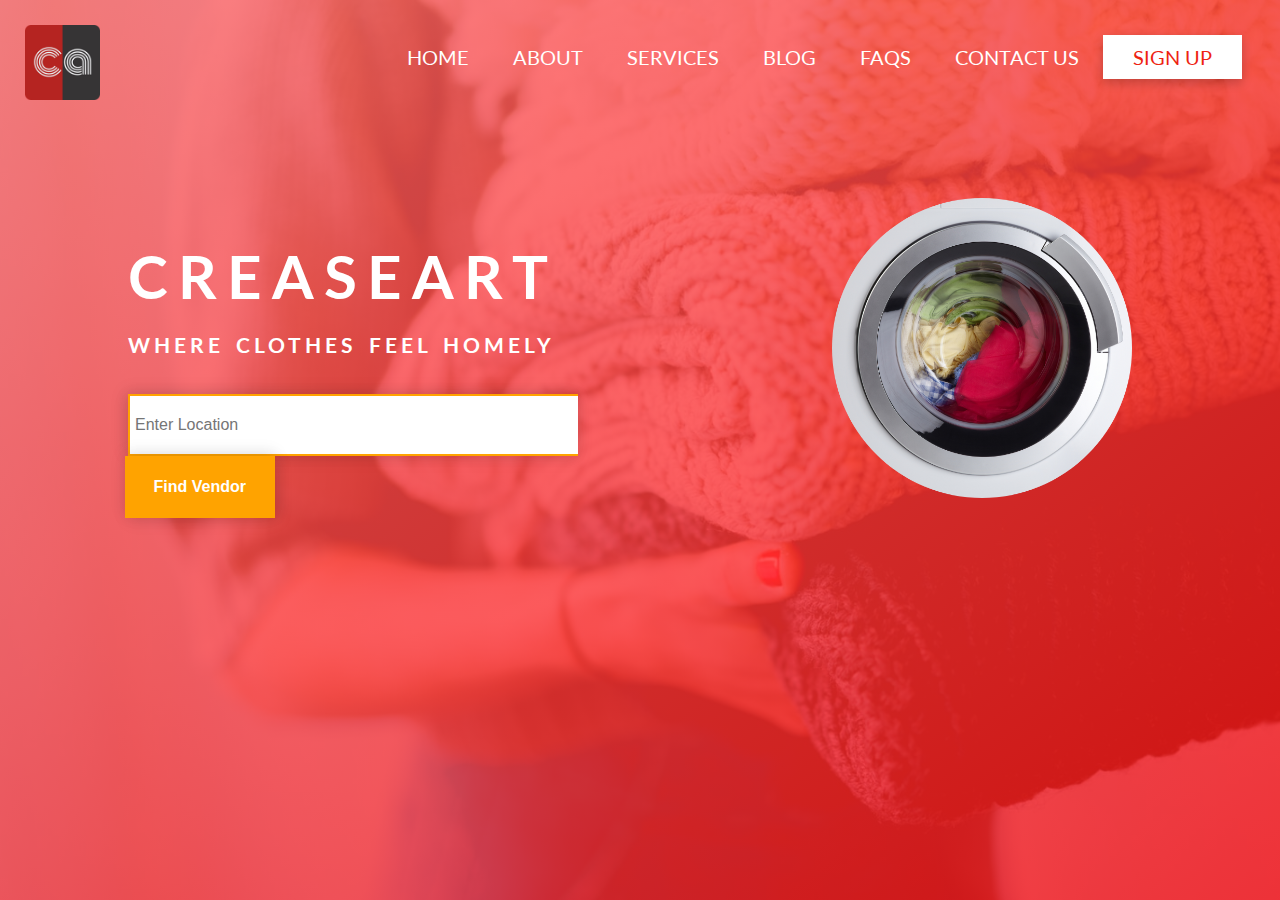
<file: index.html>
<!DOCTYPE html>
<html>
<head>

	<meta charset="utf-8">
	<meta name="viewport" content="width=device-width, initial-scale=1.0">
	<meta http-equiv="X-UA-Compatible" content="ie-edge">

	<link rel="stylesheet" href="https://fonts.googleapis.com/css?family=Lato:100,300,400,700,900">
	<link rel="stylesheet" type="text/css" href="style.css">

	<title>Creaseart</title>

</head>

<body>

	<header class="header">

		<div class="logo-box">

			<a href="https://www.creaseart.com"><img src="creaseart_logo.png" alt="logo" class="logo"></a>

		</div>

		<div id="myNav" class="nav-box overlay">

			<a href="javascript:void(0)" class="closebtn" onclick="closeNav()">&times;</a>

			<div class="overlay-content">
			
				<a href="#">Home</a>
				<a href="https://www.creaseart.com/aboutus.html">About</a>
				<a href="https://www.creaseart.com/services.html">Services</a>
				<a href="https://www.creaseart.com/blog/">Blog</a>
				<a href="https://www.creaseart.com/faq.html">FAQs</a>
				<a href="https://www.creaseart.com/contact.html">Contact Us</a>
				<a href="login.html" class="btn btn-white">Sign Up</a>

			</div>

		</div>

		<span class="ham-icon" onclick="openNav()">&#9776;</span>

		<div class="header_content">

			<div class="text-box">
				
				<h1 class="heading-primary">
					
					<span class="heading-primary-main">CreaseArt</span>
					<span class="heading-primary-sub">Where Clothes Feel Homely</span>

				</h1>

				<div class="search-box">
				
					<form action="vendor-list.html" method="GET">
						
						<input type="text" name="search" placeholder="Enter Location" class="search-bar">
						<span>
							
							<button type="submit" class="btn-search">Find Vendor</button>

						</span>
					</form>
				</div>

			</div>
						
			<span class="spinner-box">
					
				<img src="spinner.png" alt="spin-image" class="spinner">

			</span>

		</div>

	</header>

	<!-- <section>
		
		<div class="join-box">
			
			<h3>Partner with Us</h3>

			<h4>Join the community and let us help you with business expansion.</h4>

			<a href="https://www.creaseart.com/become-a-partner.html"><button type="button">JOIN !</button></a>
			
		</div>

	</section> -->

	<script type="text/javascript" src="script.js"></script>

</body>

</html>
</file>
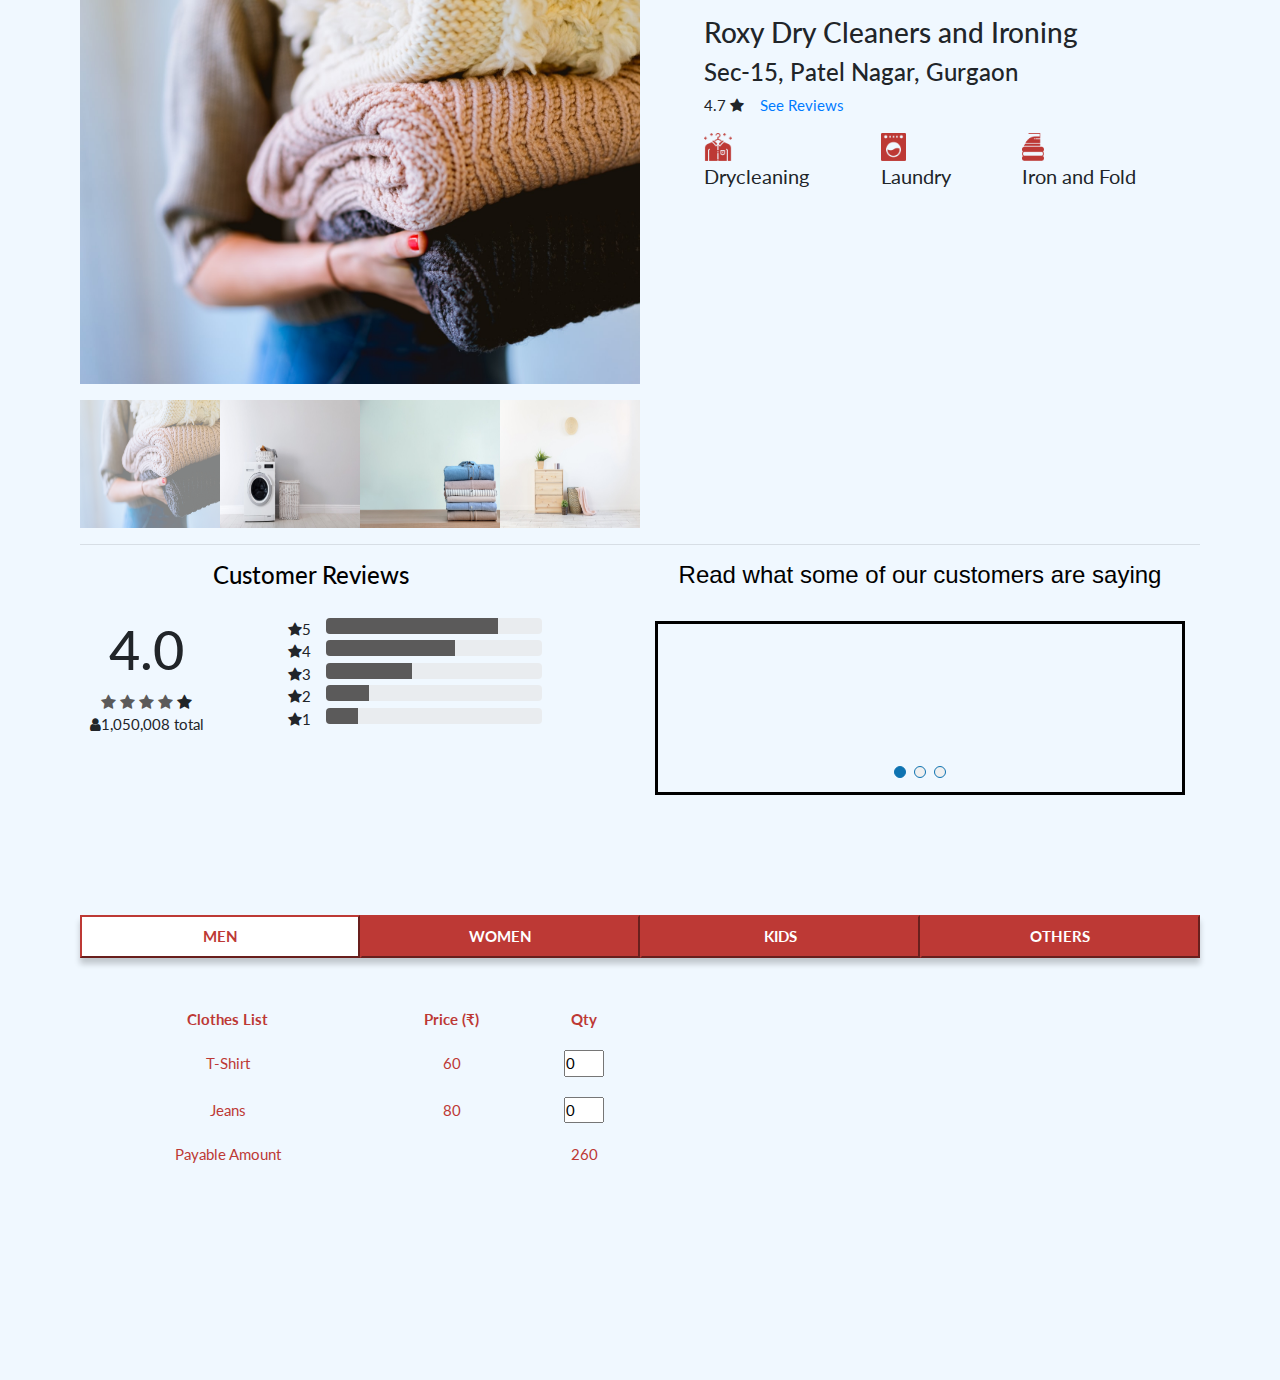
<file: Vendor Details.html>
<!DOCTYPE html>
<html>
<head>

    <meta charset="utf-8">
    <meta name="viewport" content="width=device-width, initial-scale=1.0">
    <meta http-equiv="X-UA-Compatible" content="ie-edge">
        
    <link rel="stylesheet" href="https://maxcdn.bootstrapcdn.com/bootstrap/4.0.0/css/bootstrap.min.css" integrity="sha384-Gn5384xqQ1aoWXA+058RXPxPg6fy4IWvTNh0E263XmFcJlSAwiGgFAW/dAiS6JXm" crossorigin="anonymous">
    <link rel="stylesheet" href="https://stackpath.bootstrapcdn.com/font-awesome/4.7.0/css/font-awesome.min.css">
    <link rel="stylesheet" href="https://fonts.googleapis.com/css?family=Lato:100,300,400,700,900">
    <link rel="stylesheet" href="vendor.css">
    <link rel="stylesheet" href="testimonial.css">
    
    <title>Vendor's Details</title>

</head>
<body>

    <div class="container-1">

        <span class="thumbnail_carousel">

            <div id="imageContent-1" class="imageTab-content">
                <img src="creaseart_head.jpg" alt="vendor-image" class="vendor-image">
            </div>

            <div id="imageContent-2" class="imageTab-content">
                <img src="img1.jfif" alt="vendor-image" class="vendorImage-sub">
            </div>

            <div id="imageContent-3" class="imageTab-content">
                <img src="img2.jfif" alt="vendor-image" class="vendorImage-sub">
            </div>

            <div id="imageContent-4" class="imageTab-content">
                    <img src="img3.jfif" alt="vendor-image" class="vendorImage-sub">
            </div>
        
            <div class="image_tabs">
            
                <img src="creaseart_head.jpg" alt="vendor-image" class="image_tablinks active_image" onclick="contentPanelImage(event, 'imageContent-1')">
                <img src="img1.jfif" alt="vendor-image" class="image_tablinks" onclick="contentPanelImage(event, 'imageContent-2')">
                <img src="img2.jfif" alt="vendor-image" class="image_tablinks" onclick="contentPanelImage(event, 'imageContent-3')">
                <img src="img3.jfif" alt="vendor-image" class="image_tablinks" onclick="contentPanelImage(event, 'imageContent-4')">
    
            </div>
        </span>
        <span class="vendor-summary">

            <div class="list-item-head">
                <h2 class="list-item-head-primary">Roxy Dry Cleaners and Ironing</h2>
                <h4 class="list-item-head-sub">Sec-15, Patel Nagar, Gurgaon</h4>
            </div>
            
            <div class="review_summary">
                <p>4.7 
                    <span class="fa fa-star checked"></span>
                </p><!--Price: &#8377;200 - &#8377;1500</p> -->

                <p><a href="#">See Reviews</a></p>
            </div>

            <ul type="none">

                <li><img class="service-icons" src="dry_cleaning_icon.png"><p>Drycleaning</p></li>
                <li><img class="service-icons" src="laundry_icon.png"><p>Laundry</p></li>
                <li><img class="service-icons" src="wash_and_iron_icon.png"><p>Iron and Fold</p></li>
            </ul>

        </span>
    </div>

    <hr>

    <div class="review-section">

        <div class="row">
            <div class="col-xs-12 col-md-10">
                <div class="well well-sm">
                    <h3 class="text-center">Customer Reviews</h3>
                    <div class="row customer-reviews">
                        <div class="col-xs-12 col-md-4 text-center">
                            <h1 class="rating-num">
                                4.0</h1>
                            <div class="rating">
                                        
                                <span class="fa fa-star fa-2x checked"></span>
                                <span class="fa fa-star fa-2x checked"></span>
                                <span class="fa fa-star fa-2x checked"></span>
                                <span class="fa fa-star fa-2x checked"></span>
                                <span class="fa fa-star fa-2x"></span>
                            
                            </div>
                            <div>
                                <span class="fa fa-user"></span>1,050,008 total
                            </div>
                        </div>
                        <div class="col-xs-12 col-md-8">
                            <div class="row rating-desc">
                                <div class="col-xs-3 col-md-3 text-right">
                                    <span class="fa fa-star"></span>5
                                </div>
                                <div class="col-xs-8 col-md-9">
                                    <div class="progress progress-striped">
                                        <div class="progress-bar progress-bar-success" role="progressbar" aria-valuenow="20"
                                            aria-valuemin="0" aria-valuemax="100" style="width: 80%">
                                            <span class="sr-only">80%</span>
                                        </div>
                                    </div>
                                </div>
                                <!-- end 5 -->
                                <div class="col-xs-3 col-md-3 text-right">
                                    <span class="fa fa-star"></span>4
                                </div>
                                <div class="col-xs-8 col-md-9">
                                    <div class="progress">
                                        <div class="progress-bar progress-bar-success" role="progressbar" aria-valuenow="20"
                                            aria-valuemin="0" aria-valuemax="100" style="width: 60%">
                                            <span class="sr-only">60%</span>
                                        </div>
                                    </div>
                                </div>
                                <!-- end 4 -->
                                <div class="col-xs-3 col-md-3 text-right">
                                    <span class="fa fa-star"></span>3
                                </div>
                                <div class="col-xs-8 col-md-9">
                                    <div class="progress">
                                        <div class="progress-bar progress-bar-info" role="progressbar" aria-valuenow="20"
                                            aria-valuemin="0" aria-valuemax="100" style="width: 40%">
                                            <span class="sr-only">40%</span>
                                        </div>
                                    </div>
                                </div>
                                <!-- end 3 -->
                                <div class="col-xs-3 col-md-3 text-right">
                                    <span class="fa fa-star"></span>2
                                </div>
                                <div class="col-xs-8 col-md-9">
                                    <div class="progress">
                                        <div class="progress-bar progress-bar-warning" role="progressbar" aria-valuenow="20"
                                            aria-valuemin="0" aria-valuemax="100" style="width: 20%">
                                            <span class="sr-only">20%</span>
                                        </div>
                                    </div>
                                </div>
                                <!-- end 2 -->
                                <div class="col-xs-3 col-md-3 text-right">
                                    <span class="fa fa-star"></span>1
                                </div>
                                <div class="col-xs-8 col-md-9">
                                    <div class="progress">
                                        <div class="progress-bar progress-bar-danger" role="progressbar" aria-valuenow="80"
                                            aria-valuemin="0" aria-valuemax="100" style="width: 15%">
                                            <span class="sr-only">15%</span>
                                        </div>
                                    </div>
                                </div>
                                <!-- end 1 -->
                            </div>
                            <!-- end row -->
                        </div>
                    </div>
                </div>
            </div>
        </div>

        <div class="testimonial-main">
            <div class="container">
                <div class="testimonial-head"><h3>Read what some of our customers are saying</h3></div>
                <div class="testimonial-body tab-content" id="content-1">
                    <span class="testimonial-text"><p><i class="fa fa-quote-left" aria-hidden="true"></i> Lorem ipsum dolor sit amet, consectetur adipiscing elit. Phasellus imperdiet, nulla et dictum interdum, nisi lorem egestas vitae scel<span id="dots1">...</span><span id="more1">erisque enim ligula venenatis dolor. Maecenas nisl est, ultrices nec congue eget, auctor vitae massa. Fusce luctus vestibulum augue ut aliquet. Nunc sagittis dictum nisi, sed ullamcorper ipsum dignissim ac. In at libero sed nunc venenatis imperdiet sed ornare turpis. Donec vitae dui eget tellus gravida venenatis. Integer fringilla congue eros non fermentum. Sed dapibus pulvinar nibh tempor porta. <i class="fa fa-quote-right" aria-hidden="true"></i> </span><button onclick="showTextOne()" id="myBtn1">Read more</button></p>
                        <div class="testimonial-person">S. Miller (Sydney)</div>
                    </span>
                </div>
    
                <div class="testimonial-body tab-content" id="content-2">
                    <span class="testimonial-text"><p><i class="fa fa-quote-left" aria-hidden="true"></i> Lorem ipsum dolor sit amet, consectetur adipiscing elit. Phasellus imperdiet, nulla et dictum interdum, nisi lorem egestas vitae scel<span id="dots2">...</span><span id="more2">erisque enim ligula venenatis dolor. Maecenas nisl est, ultrices nec congue eget, auctor vitae massa. Fusce luctus vestibulum augue ut aliquet. Nunc sagittis dictum nisi, sed ullamcorper ipsum dignissim ac. In at libero sed nunc venenatis imperdiet sed ornare turpis. Donec vitae dui eget tellus gravida venenatis. Integer fringilla congue eros non fermentum. Sed dapibus pulvinar nibh tempor porta. <i class="fa fa-quote-right" aria-hidden="true"></i> </span><button onclick="showTextTwo()" id="myBtn2">Read more</button></p>    
                        <div class="testimonial-person">D. Miller (Melbourne)</div>
                    </span>
                </div>
    
                <div class="testimonial-body tab-content" id="content-3">
                    <span class="testimonial-text"><p><i class="fa fa-quote-left" aria-hidden="true"></i> Lorem ipsum dolor sit amet, consectetur adipiscing elit. Phasellus imperdiet, nulla et dictum interdum, nisi lorem egestas vitae scel<span id="dots3">...</span><span id="more3">erisque enim ligula venenatis dolor. Maecenas nisl est, ultrices nec congue eget, auctor vitae massa. Fusce luctus vestibulum augue ut aliquet. Nunc sagittis dictum nisi, sed ullamcorper ipsum dignissim ac. In at libero sed nunc venenatis imperdiet sed ornare turpis. Donec vitae dui eget tellus gravida venenatis. Integer fringilla congue eros non fermentum. Sed dapibus pulvinar nibh tempor porta. <i class="fa fa-quote-right" aria-hidden="true"></i> </span><button onclick="showTextThree()" id="myBtn3">Read more</button></p>        
                        <div class="testimonial-person">S. Moriarty (Perth)</div>
                    </span>
                </div>
    
                <div class="testimonial-indicators tabs">
                    <button class="carousel-indicator tablinks active" onclick="contentPanel(event, 'content-1')"></button>
                    <button class="carousel-indicator tablinks" onclick="contentPanel(event, 'content-2')"></button>
                    <button class="carousel-indicator tablinks" onclick="contentPanel(event, 'content-3')"></button>
                </div>
            </div>
        </div>
    </div>

    <section class="content">

        <div class="tableTabs">
                
            <button class="tableTabLinks active" onclick="tableContentPanel(event, 'tableContent-1')">MEN</button>
            <button class="tableTabLinks" onclick="tableContentPanel(event, 'tableContent-2')">WOMEN</button>
            <button class="tableTabLinks" onclick="tableContentPanel(event, 'tableContent-3')">KIDS</button>
            <button class="tableTabLinks" onclick="tableContentPanel(event, 'tableContent-4')">OTHERS</button>

        </div>

        <div id="tableContent-1" class="tableTab-content">

            <table>
                <tbody>
                    <tr>
                        <th>Clothes List</th>
                        <th>Price (&#8377;)</th>
                        <th>Qty</th>
                    </tr>

                    <tr>
                        <td>T-Shirt</td>
                        <td class="item_price">60</td>
                        <td> <input type="Number" min="0" value="0" class="item_price_total"> </td>
                    </tr>

                    <tr>
                        <td>Jeans</td>
                        <td class="item_price">80</td>
                        <td><input type="Number" min="0" value="0" class="item_price_total"></td>
                    </tr>
                </tbody>

                <tfoot>
                    <tr>
                        <td>Payable Amount</td>
                        <td></td>
                        <td class="price_total">260</td>
                    </tr>
                </tfoot>
            </table>

        </div>
        
        <div id="tableContent-2" class="tableTab-content">

            <table>
                <tbody>
                    <tr>
                        <th>Clothes List</th>
                        <th>Price (&#8377;)</th>
                        <th>Qty</th>
                    </tr>
    
                    <tr>
                        <td>T-Shirt</td>
                        <td class="item_price">40</td>
                        <td><input type="Number" min="0" value="0" class="item_price_total"></td>
                    </tr>

                    <tr>
                        <td>Jeans</td>
                        <td class="item_price">80</td>
                        <td><input type="Number" min="0" value="0" class="item_price_total"></td>
                    </tr>
                </tbody>

                <tfoot>
                    <tr>
                        <td>Payable Amount</td>
                        <td></td>
                        <td class="price_total">260</td>
                    </tr>
                </tfoot>
            </table>

        </div> 

        <div id="tableContent-3" class="tableTab-content">

            <table>
                <tbody>
                    <tr>
                        <th>Clothes List</th>
                        <th>Price (&#8377;)</th>
                        <th>Qty</th>
                    </tr>
    
                    <tr>
                        <td>T-Shirt</td>
                        <td class="item_price">60</td>
                        <td><input type="Number" min="0" value="0" class="item_price_total"></td>
                    </tr>

                    <tr>
                        <td>Jeans</td>
                        <td class="item_price">80</td>
                        <td><input type="Number" min="0" value="0" class="item_price_total"></td>
                    </tr>
                </tbody>

                <tfoot>
                    <tr>
                        <td>Payable Amount</td>
                        <td></td>
                        <td class="price_total">260</td>
                    </tr>
                </tfoot>
            </table>

        </div>
        
        <div id="tableContent-4" class="tableTab-content">

            <table>
                <tbody>
                    <tr>
                        <th>Clothes List</th>
                        <th>Price (&#8377;)</th>
                        <th>Qty</th>
                    </tr>
    
                    <tr>
                        <td>T-Shirt</td>
                        <td class="item_price">60</td>
                        <td><input type="Number" min="0" value="0" class="item_price_total"></td>
                    </tr>

                    <tr>
                        <td>Jeans</td>
                        <td class="item_price">0</td>
                        <td><input type="Number" min="0" value="0" class="item_price_total"></td>
                    </tr>
                </tbody>

                <tfoot>
                    <tr>
                        <td>Payable Amount</td>
                        <td></td>
                        <td class="price_total">260</td>
                    </tr>
                </tfoot>
            </table>

        </div>  

    </section>
     
    <script src="vendor_details_script.js"></script>
    <script src="testimonial.js"></script>
    <script src="script.js"></script>
</body>
</html>
</file>
<file: style.css>
* {
	margin: 0;
	padding: 0;
	box-sizing: border-box;
}

body {
	font-family: "Lato", sans-serif;
	font-weight: 400;
	font-size: 16px;
	line-height: 1.7;
	color: #fff;
	padding: 0px 0px;
}

.header {
	height: 100vh;
	background-image: linear-gradient(to right bottom, rgba(255, 107, 107, 0.8), rgba(255, 15, 15, 0.8)), url(creaseart_head.jpg);
	background-size: cover;
	background-position: top;
	position: relative;
}

.logo-box {
	position: absolute;
	top: 25px;
	left: 25px;
}

.logo {
	height: 75px;
}

.closebtn, .ham-icon {
	display: none;
}

.nav-box {
	position: absolute;
	right: 3%;
	top: 40px;
}

.nav-box a {
	padding: 10px 20px;
	color: #fff;
	text-decoration: none;
	text-transform: uppercase;
	font-weight: 400;
	font-size: 1.25rem;	
}

.btn:link, .btn:visited {
	text-decoration: none;
	text-transform: uppercase;
	box-shadow: 0px 4px 10px rgba(0,0,0, 0.2);
}

.btn-white {
	border-radius: 0px;
	background-color: #fff;
	padding: 10px 30px !important;
	text-align: center;
	color: rgba(238, 35, 17, 1) !important;
	transition: 0.2s;
}

.btn-white:hover {
	background-color:rgba(0, 17, 113, 0.9);
	color: #fff !important;
	transition: 0.2s;
	box-shadow: none;
}

.text-box {
	position: absolute;
	top: 25%;
	left: 10%;
}

.heading-primary {
	color:#fff;
	text-transform: uppercase;
}

.heading-primary-main {
	display: block;
	font-size: 60px;
	font-weight: 700;
	letter-spacing: 10px;
	animation: moveInLeft 0.8s ease-out 0.25s;
}

.heading-primary-sub {
	display: block;
	font-size: 21px;
	font-weight: 700;
	word-spacing: 3px;
	letter-spacing: 4px;
	animation: moveInRight 0.8s ease-out 0.25s;
}

@keyframes moveInLeft {

	0% {
		opacity: 0;
		transform: translateX(-100px);
	}

	80% {
		transform: translateX(5px);
	}

	100% {
		opacity: 1;
		transform: translateX(0px);
	}
}

@keyframes moveInRight {

	0% {
		opacity: 0;
		transform: translateX(100px);
	}

	80% {
		transform: translateX(-5px);
	}

	100% {
		opacity: 1;
		transform: translateX(0px);
	}
}

.search-box {
	position: absolute;
	top: 123%;
	left: 0%;
	width: 600px;
}

.search-bar {
	padding: 20px 5px;
	width: 450px;
	border: solid 2px #ffa300;
	border-right: none 0px #fff;
	font-size: 16px;
	color: #ffa300;
	cursor: text;
	box-shadow: 0px 3px 15px rgba(0, 0, 0, 0.1), -3px -3px 15px rgba(0, 0, 0, 0.1);
}

.btn-search {
	padding: 22px 20px;
	text-align: center;
	width: 150px;
	background: #ffa300;
	color: #fff;
	font-weight: 700;
	font-size: 16px;
	border: none;
	margin-left: -0.2em;
	cursor: pointer;
	box-shadow: 3px 3px 15px rgba(0, 0, 0, 0.1), 0px -3px 15px rgba(0, 0, 0, 0.1);
}

.spinner-box {
	position: absolute;
	left: 65%;
	top: 22%;
}

.spinner {
	height: 300px;
	-webkit-animation:spin 4s linear infinite;
    -moz-animation:spin 4s linear infinite;
    animation:spin 4s linear infinite;
}

@-moz-keyframes spin {

	100% { 
		-moz-transform: rotate(360deg); 
	}
}

@-webkit-keyframes spin {

	100% {
		-webkit-transform: rotate(360deg);
	}
}

@keyframes spin {

	100% {
		-webkit-transform: rotate(360deg);
		transform:rotate(360deg);
	}
}

.join-box {
	position: fixed;
	width: 105vh;
	background-color: #f9f9f9;
	color: rgba(238, 35, 17, 1);
	font-family: "Lato", sans-serif;
	padding: 10px 0px;
	text-align: center;
	right: 0%;
	bottom: 0%;
}

.join-box h3 {
	text-transform: uppercase;
	font-weight: 700;
}

.join-box h4 {
	font-weight: 400;
	margin-top: 1rem;
}

.join-box button {
	margin-top: 1rem;
	padding: 10px 30px;
	background-color: rgba(238, 35, 17, 1);
	color: #fff;
	font-weight: 700;
	border: none;
	outline: none;
	cursor: pointer;
}

@media screen and (max-width: 1024px) {

	.logo {
		height: 70px;
	}

	.nav-box a {
		font-size: 1rem;
	}

	.heading-primary-main {
		font-size: 55px;
	}

	.heading-primary-sub {
		font-size: 19px;
	}

	.spinner {
		height: 250px;
	}

	.search-box {
		width: 525px;
	}

	.search-bar {
		width: 375px;
	}

	.join-box {
		width: 102vh;
		padding: 8px 0px;
	}
}

@media screen and (max-width: 992px) {

	.search-box {
		width: 500px;
	}

	.search-bar {
		width: 350px;
	}

	.join-box {
		width: 100vh;
	}
}

@media screen and (max-width: 950px) {

	.logo {
		height: 65px;
	}

	.heading-primary-main {
		font-size: 50px;
	}

	.heading-primary-sub {
		font-size: 17px;
	}

	.search-box {
		width: 480px;
	}

	.search-bar {
		padding: 18px 5px;
		width: 330px;
	}

	.btn-search {
		padding: 20px 20px;
	}

	.join-box {
		width: 96vh;
	}
}

@media screen and (max-width: 900px) {

	.search-box {
		width: 460px;
	}

	.search-bar {
		width: 310px;
	}

	.join-box {
		width: 91vh;
	}
}

@media screen and (max-width: 850px) {

	.nav-box a {
		padding: 10px 13px;
	}

	.search-box {
		width: 440px;
	}

	.search-bar {
		width: 290px;
	}

	.join-box {
		width: 86vh;
	}
}

@media screen and (max-width: 800px) {

	.logo {
		height: 60px;
	}	

	.heading-primary-main {
		font-size: 45px;
	}

	.heading-primary-sub {
		font-size: 15px;
	}

	.search-box {
		width: 420px;
	}

	.search-bar {
		padding: 16px 5px;
		width: 270px;
	}

	.btn-search {
		padding: 18px 20px;
	}

	.join-box {
		width: 81vh;
	}

	.spinner-box {
		position: absolute;
		left: 68%;
		top: 27%;
	}
	
	.spinner {
		height: 201px;
	}
}

@media screen and (max-width: 768px) {

	.nav-box a {
		padding: 10px;
	}

	.heading-primary-main {
		font-size: 40px;
	}

	.heading-primary-sub {
		font-size: 13px;
	}

	.spinner {
		height: 200px;
	}

	.search-box {
		width: 400px;
	}

	.search-bar {
		width: 250px;
	}

	.join-box {
		width: 78vh;
		padding: 5px 0px;
	}
}

@media screen and (max-width: 700px) {
	.nav-box a {
		padding: 8px;
		font-size: 0.9rem;
	}

	.spinner-box {
		left: 72%;
	}

	.spinner {
		height: 180px;
	}
}

@media screen and (max-width: 640px) {

	.closebtn, .ham-icon {
		display: block;
	}

	.ham-icon {
		border-radius: 100px;
		padding: 0px 14px;
		background-color: #fff;
		color: rgba(238, 35, 17, 1);  
		position: absolute;
		top: 25px;
		right: 5%;
		font-size: 34px;
		box-shadow: 0px 4px 10px rgba(0, 0, 0, 0.4);
	}

	.overlay {
	    height: 100%;
	    width: 0;
	    position: fixed;
	    z-index: 1;
	    top: 0;
	    left: 0;
	    background-color: rgba(0, 17, 113, 0.9);
	    overflow-x: hidden;
	    transition: 0.5s;
	}

	.overlay-content {
	    position: relative;
	    top: 20%;
	    width: 100%;
	    text-align: center;
	    margin-top: 30px;
	}

	.overlay a {
	    padding: 8px;
	    text-decoration: none;
	    font-size: 20px;
	    color: #fff;
	    display: block;
	    transition: 0.3s;
	}

	.overlay a:hover, .overlay a:focus {
	    color: #f1f1f1;
	}

	.overlay .closebtn {
	    position: absolute;
	    top: 20px;
	    right: 45px;
	    font-size: 60px;
	}

  	.overlay .closebtn {
	    font-size: 40px;
	    top: 15px;
	    right: 35px;
	 }

	 .btn:link, .btn:visited {
		box-shadow: none;
	}

	.btn-white {
		border-radius: 0px;
		background-color: transparent;
		padding: unset;
		text-align: center;
		color: #fff !important;
		transition: none;
	}

	.btn-white:hover {
		border: none;
		background-color: transparent;
		transition: none;
		padding: 0px !important;
	}

	.spinner-box {
		display: none;
	}

	.text-box {
		top: 60%;
		left: 17%;
	}

	.heading-primary-main {
		display: block;
		font-size: 60px;
		font-weight: 700;
		letter-spacing: 10px;
		animation: moveInLeft 0.8s ease-out 0.25s;
	}

	.heading-primary-sub {
		display: block;
		font-size: 21px;
		font-weight: 700;
		word-spacing: 3px;
		letter-spacing: 4px;
		animation: moveInRight 0.8s ease-out 0.25s;
	}

	.search-box {
		width: 415px;
	}

	.search-bar {
		width: 265px;
	}

	.spinner-box {
		display: block;
		left: 33%;
		top: 20%;
	}

	.spinner {
		height: 200px;
	}
}

@media screen and (max-width: 600px) {

	.text-box {
		left: 14%;
	}
}

@media screen and (max-width: 580px) {

	.text-box {
		left: 18%;
	}

	.heading-primary-main {
		font-size: 50px;
	}

	.heading-primary-sub {
		font-size: 17px;
	}

	.search-box {
		left: -10% !important;
		width: 445px;
	}

	.search-bar {
		width: 295px;
	}
}

@media screen and (max-width: 550px) {

	.text-box {
		left: 16%;
	}
	
	.spinner-box {
		left: 31%;
	}
}

@media screen and (max-width: 520px) {

	.text-box {
		left: 15%;
	}

	.search-box {
		left: -11% !important;
	}	
}

@media screen and (max-width: 500px) {

	.text-box {
		left: 14%;
	}

	.search-box {
		left: -12% !important;
	}	
}

@media screen and (max-width: 480px) {

	.text-box {
		left: 11.5%;
	}

	.search-box {
	    left: -10.5% !important;
	}
}

@media screen and (max-width: 440px) {

	.logo {
		height: 55px;
	}

	.text-box {
		left: 12%;
	}

	.heading-primary-main {
		font-size: 45px;
	}

	.heading-primary-sub {
		font-size: 15px;
	}

	.search-box {
		width: 400px;
		left: -10% !important;
	}

	.search-bar {
		padding: 16px 5px;
		width: 250px;
	}

	.btn-search {
		padding: 18px 20px;
	}

	.spinner-box {
		left: 28%;
	}	
}

@media screen and (max-width: 414px) {
	
	.text-box {
	    left: 8.5%;
	}

	.search-box {
		width: 390px;
		left: -7% !important;
	}

	.search-bar {
	    width: 240px;
	}

	.spinner-box {
		left: 26%;
	}	
}

@media screen and (max-width: 384px) {

	.text-box {
		left: 6%;
	}

	.search-box {
		width: 360px;
		left: -3.5% !important;
	}

	.search-bar {
		width: 224px;
	}

	.btn-search {
		width: 134px;
	}
}

@media screen and (max-width: 380px) {

	.logo {
		height: 50px;
	}

	.ham-icon {
		padding: 0px 13px;
		font-size: 29px;
	}

	.text-box {
		left: 9%;
	}

	.heading-primary-main {
		font-size: 40px;
	}

	.heading-primary-sub {
		font-size: 13.5px;
	}

	.search-box {
		width: 351px;
		left: -6.5% !important;
	}

	.search-bar {
		padding: 10px 5px;
		width: 216px;
	}

	.btn-search {
		padding: 12px 15px;
	}

	.search-bar, .btn-search {
		font-size: 14px !important;
	}
}

@media screen and (max-width: 380px) {

	.search-bar {
		width: 214px;
	}

	.spinner-box {
		left: 24%;
	}	
}

@media screen and (max-width: 360px) {

	.search-box {
		width: 337px;
	}

	.search-bar {
		width: 219px;
	}

	.btn-search {
		width: 117px;
	}
}

@media screen and (max-width: 320px) {

	.logo {
		height: 45px;
	}

	.ham-icon {
		padding: 0px 12px;
		font-size: 26px;
	}

	.text-box {
		left: 11%;
	}

	.heading-primary-main {
		font-size: 30px;
	}

	.heading-primary-sub {
		font-size: 9.75px;
	}

	.search-box {
		width: 301px;
		left: -9% !important;
	}

	.search-bar {
		padding: 10px 5px;
		width: 184px;
	}

	.btn-search {
		padding: 12px 20px;
		width: 110px;
	}

	.search-bar, .btn-search {
		font-size: 12px !important;
	}

	.spinner-box {
		left: 23%;
	}

	.spinner {
		height: 177px;
	}
}
</file>
<file: vendor.css>
*,
*::before,
::after {
  padding: 0;
  margin: 0;
  -webkit-box-sizing: border-box;
          box-sizing: border-box;
}

body {
  padding: 0 5rem;
  font-size: 15px;
  background-color: aliceblue;
  font-family: 'Lato', sans-serif;
}

body .container-1 {
  display: -ms-grid;
  display: grid;
  -ms-grid-columns: 1fr 1fr;
      grid-template-columns: 1fr 1fr;
  -webkit-box-pack: center;
      -ms-flex-pack: center;
          justify-content: center;
}

body .container-1 .thumbnail_carousel #imageContent-1 img,
body .container-1 .thumbnail_carousel #imageContent-2 img,
body .container-1 .thumbnail_carousel #imageContent-3 img,
body .container-1 .thumbnail_carousel #imageContent-4 img {
  height: 24rem;
  width: 100%;
}

body .container-1 .thumbnail_carousel #imageContent-2,
body .container-1 .thumbnail_carousel #imageContent-3,
body .container-1 .thumbnail_carousel #imageContent-4 {
  display: none;
}

body .container-1 .thumbnail_carousel .image_tabs {
  margin-top: 1rem;
  display: -ms-grid;
  display: grid;
  -ms-grid-columns: (1fr)[4];
      grid-template-columns: repeat(4, 1fr);
}

body .container-1 .thumbnail_carousel .image_tabs .image_tablinks {
  width: 100%;
  height: 8rem;
}

body .container-1 .thumbnail_carousel .image_tabs .active_image {
  opacity: 0.5;
}

body .container-1 .vendor-summary {
  padding: 1rem 4rem;
}

body .container-1 .vendor-summary .list-item-head .list-item-head-primary {
  font-size: 1.75rem;
}

body .container-1 .vendor-summary .review_summary {
  display: -webkit-box;
  display: -ms-flexbox;
  display: flex;
}

body .container-1 .vendor-summary .review_summary .fa-star {
  margin-right: 1rem;
}

body .container-1 .vendor-summary ul {
  display: -webkit-box;
  display: -ms-flexbox;
  display: flex;
  -ms-flex-wrap: wrap;
      flex-wrap: wrap;
  -webkit-box-pack: justify;
      -ms-flex-pack: justify;
          justify-content: space-between;
}

body .container-1 .vendor-summary ul li {
  display: -ms-grid;
  display: grid;
  text-align: -webkit-center;
  font-size: 1.25rem;
}

body .container-1 .vendor-summary ul li .service-icons {
  height: 1.75rem;
  width: unset;
}

body .container-2 {
  display: -webkit-box;
  display: -ms-flexbox;
  display: flex;
  -webkit-box-orient: horizontal;
  -webkit-box-direction: normal;
      -ms-flex-direction: row;
          flex-direction: row;
  margin-top: 1rem;
}

body .container-2 img {
  height: 100px;
  padding-right: 1rem;
  cursor: pointer;
}

body .review-section {
  display: -ms-grid;
  display: grid;
  -ms-grid-columns: 1fr 1fr;
      grid-template-columns: 1fr 1fr;
}

body .review-section h3 {
  color: #000;
}

body .review-section .customer-reviews {
  padding-top: 20px;
}

body .review-section .glyphicon {
  margin-right: 5px;
}

body .review-section .rating .glyphicon {
  font-size: 22px;
}

body .review-section .rating-num {
  margin-top: 0px;
  font-size: 54px;
}

body .review-section .progress {
  margin-bottom: 5px;
}

body .review-section .progress-bar {
  text-align: left;
  background-color: #5B5A5A;
}

body .review-section .rating-desc .col-md-3 {
  padding-right: 0px;
}

body .review-section .sr-only {
  margin-left: 5px;
  overflow: visible;
  clip: auto;
}

body .review-section .rating .checked:before {
  color: #5B5A5A !important;
}

body .review-section .rating .fa-2x {
  font-size: 1rem;
}

.content {
  height: 55vh;
  margin: 2em auto;
  text-align: center;
  padding: 4em 0;
}

.content #content-2, .content #content-3, .content #content-4, .content #tableContent-2, .content #tableContent-3, .content #tableContent-4 {
  display: none;
}

.content #content-1, .content #content-2, .content #content-3, .content #content-4, .content #tableContent-1, .content #tableContent-2, .content #tableContent-3, .content #tableContent-4 {
  padding-top: 50px;
}

.content .tableTabs, .content .image_tabs {
  display: -webkit-box;
  display: -ms-flexbox;
  display: flex;
  -webkit-box-pack: justify;
      -ms-flex-pack: justify;
          justify-content: space-between;
  -webkit-box-shadow: 0 6px 6px 0 rgba(0, 0, 0, 0.2);
          box-shadow: 0 6px 6px 0 rgba(0, 0, 0, 0.2);
}

.content .tableTabs .tableTabLinks, .content .tableTabs .image_tablinks, .content .image_tabs .tableTabLinks, .content .image_tabs .image_tablinks {
  width: 25%;
  background-color: #BD3935;
  border-color: #BD3935;
  color: #fff;
  font-weight: bold;
  padding: 8px 0;
}

.content .tableTabs .active, .content .image_tabs .active {
  background-color: #fff;
  color: #BD3935;
  outline: none;
}

.content table {
  margin: 0;
  width: 50%;
  overflow-x: auto;
}

.content table tr {
  color: #BD3935;
}

.content table tr td {
  padding-top: 20px;
}

.content table tr td input {
  width: 40px;
}

@media screen and (max-width: 1366px) {
  body .review-section h3 {
    font-size: 1.5rem;
  }
}

@media screen and (max-width: 1240px) {
  body {
    padding: 0 2rem;
  }
}

@media screen and (max-width: 900px) {
  body .container-1 {
    -ms-grid-columns: 1.5fr 1fr;
        grid-template-columns: 1.5fr 1fr;
  }
  body .container-1 .vendor-summary .list-item-head .list-item-head-primary {
    font-size: 1.5rem;
  }
  body .container-1 .vendor-summary .list-item-head .list-item-head-sub {
    font-size: 1.25rem;
  }
  body .container-1 .vendor-summary {
    padding: 1rem 0rem 1rem 4rem;
  }
  body .container-1 .vendor-summary ul li {
    font-size: 1rem;
  }
  body .container-1 .vendor-summary ul li .service-icons {
    height: 1.5rem;
  }
}

@media screen and (max-width: 800px) {
  body .container-1 .vendor-summary ul li {
    font-size: 0.8rem;
  }
  body .review-section .rating .fa-2x {
    font-size: 0.8rem;
  }
}

@media screen and (max-width: 768px) {
  body {
    padding: 0 1rem;
    font-size: 11px;
  }
}

@media screen and (max-width: 767px) {
  body {
    font-size: 15px;
  }
  body .container-1 {
    -ms-grid-columns: 1fr;
        grid-template-columns: 1fr;
  }
  body .container-1 .vendor-summary {
    padding: 2rem 1rem;
  }
  body .review-section {
    -ms-grid-columns: 1fr;
        grid-template-columns: 1fr;
  }
  body .review-section .row.rating-desc {
    margin: auto;
  }
  body .review-section .text-right {
    text-align: unset !important;
  }
  body .review-section .testimonial-main {
    padding-top: 3rem;
  }
  body .review-section h3 {
    font-size: 1.25rem;
  }
}

@media screen and (max-width: 600px) {
  body .container-1 .thumbnail_carousel #imageContent-1 img, body .container-1 .thumbnail_carousel #imageContent-2 img, body .container-1 .thumbnail_carousel #imageContent-3 img, body .container-1 .thumbnail_carousel #imageContent-4 img {
    height: auto;
  }
  body .container-1 .thumbnail_carousel .image_tabs .image_tablinks {
    height: 6rem;
  }
}

@media screen and (max-width: 484px) {
  body .container-1 .thumbnail_carousel .image_tabs .image_tablinks {
    height: 5rem;
  }
}

@media screen and (max-width: 440px) {
  .content .Tabletabs .tableTabLinks {
    font-size: 0.75rem;
  }
  .content table {
    width: 100%;
  }
}

@media screen and (max-width: 414px) {
  body .container-1 .thumbnail_carousel .image_tabs .image_tablinks {
    height: 4rem;
  }
}

@media screen and (max-width: 384px) {
  .content .tableTabs {
    display: -ms-grid;
    display: grid;
    -webkit-box-pack: unset;
        -ms-flex-pack: unset;
            justify-content: unset;
  }
  .content .tableTabs .tableTabLinks {
    width: 100%;
  }
}

@media screen and (max-width: 360px) {
  body .container-1 .thumbnail_carousel .image_tabs .image_tablinks {
    height: 3.5rem;
  }
}
/*# sourceMappingURL=vendor.css.map */
</file>
<file: testimonial.css>
.container {
  display: -ms-grid;
  display: grid;
}

.container .testimonial-head {
  height: 30px;
  font-family: Helvetica;
  font-size: 20px;
  font-weight: bold;
  font-style: normal;
  font-stretch: normal;
  line-height: 1.2;
  letter-spacing: normal;
  text-align: center;
  color: #0e73b1;
}

.container .tab-content {
  display: -webkit-box;
  display: -ms-flexbox;
  display: flex;
}

.container #content-2, .container #content-3 {
  display: none;
}

.container .testimonial-body { 
  margin: 30px auto;
  height: auto;
  border: solid 3px #000;
  padding: 0 10px;
}

.container .testimonial-body .testimonial-text {
  opacity: 0;
  margin-top: 30px;
  margin-bottom: 40px;
  max-width: 600px;
  font-family: Raleway;
  font-size: 17px;
  font-weight: normal;
  font-style: normal;
  font-stretch: normal;
  line-height: 1.18;
  letter-spacing: normal;
  text-align: justify;
  color: #000000;
  -webkit-animation: moveInRight 0.7s ease-out 0.5s forwards;
          animation: moveInRight 0.7s ease-out 0.5s forwards;
}

.container .testimonial-body .testimonial-text #more1, .container .testimonial-body .testimonial-text #more2, .container .testimonial-body .testimonial-text #more3 {
  display: none;
}

.container .testimonial-body .testimonial-text #myBtn1, .container .testimonial-body .testimonial-text #myBtn2, .container .testimonial-body .testimonial-text #myBtn3 {
  outline: none;
  display: inline;
  border: none;
  background: #F0F8FF;
  color: #0e73b1;
  font-family: Helvetica;
  font-size: 15px;
  font-weight: normal;
  font-style: oblique;
  font-stretch: normal;
  line-height: 1.2;
  letter-spacing: normal;
  text-align: left;
}

.container .testimonial-body .testimonial-text .testimonial-person {
  margin-top: 20px;
  /* width: 700px; */
  height: 18px;
  font-family: Helvetica;
  font-size: 15px;
  font-weight: bold;
  font-style: normal;
  font-stretch: normal;
  line-height: 1.2;
  letter-spacing: normal;
  text-align: left;
  color: #0e73b1;
}

.container .testimonial-indicators {
  display: -webkit-box;
  display: -ms-flexbox;
  display: flex;
  margin: -63px auto 30px auto;
}

.container .testimonial-indicators .carousel-indicator {
  width: 12px;
  height: 12px;
  border: solid 0.6px #0e73b1;
  border-radius: 100px;
  margin: 4px;
  outline: none;
}

.container .testimonial-indicators .active {
  background-color: #0e73b1;
}

@-webkit-keyframes moveInRight {
  0% {
    opacity: 0;
    -webkit-transform: translateX(100px);
            transform: translateX(100px);
  }
  100% {
    opacity: 1;
    -webkit-transform: translateX(0px);
            transform: translateX(0px);
  }
}

@keyframes moveInRight {
  0% {
    opacity: 0;
    -webkit-transform: translateX(100px);
            transform: translateX(100px);
  }
  100% {
    opacity: 1;
    -webkit-transform: translateX(0px);
            transform: translateX(0px);
  }
}
/*# sourceMappingURL=style.css.map */
</file>
